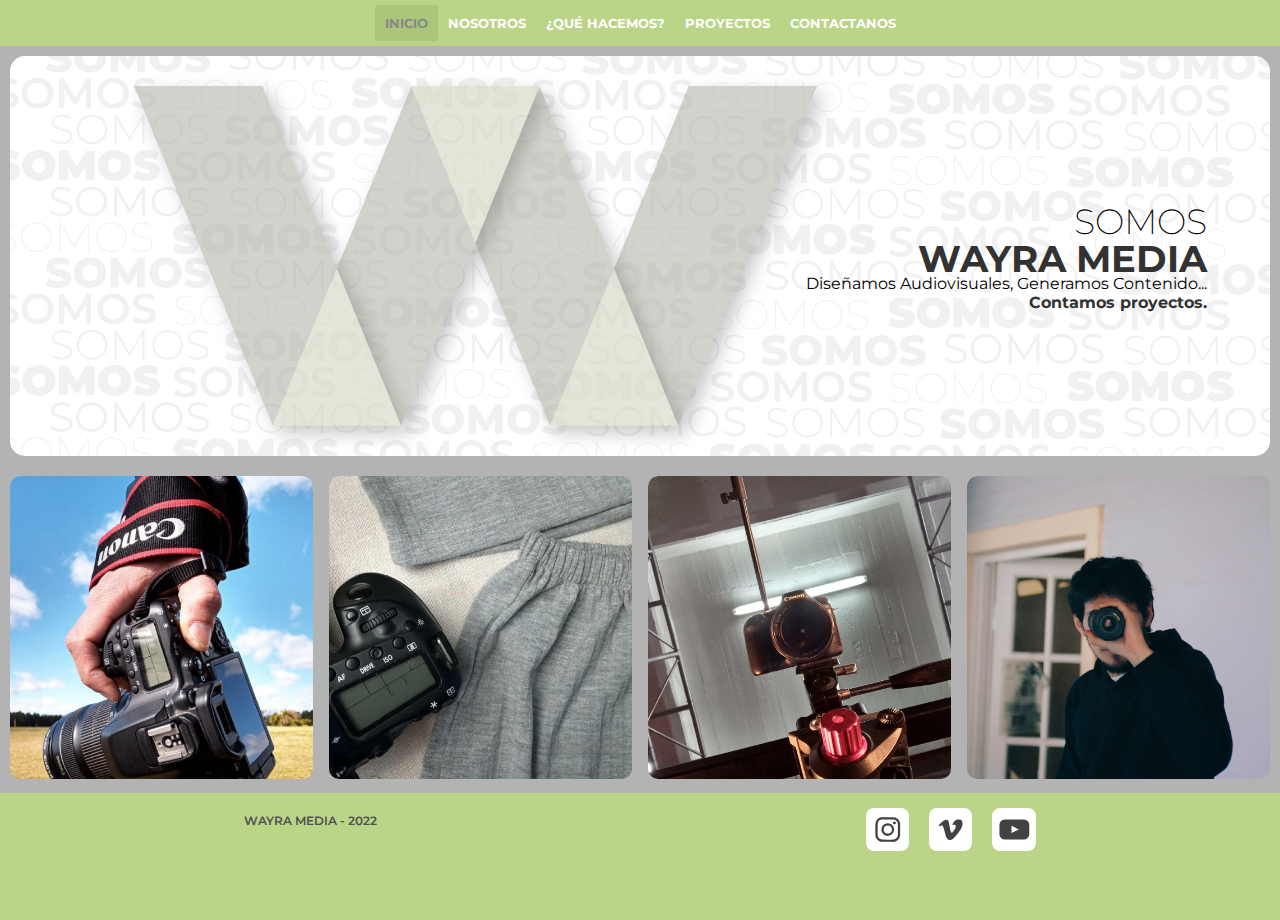
<file: index.html>
<!DOCTYPE html>
<html lang="en">
<head>
    <meta charset="UTF-8">
    <meta http-equiv="X-UA-Compatible" content="IE=edge">
    <meta name="viewport" content="width=device-width, initial-scale=1.0">
    <title> Wayra Media - Inicio</title>
    <meta name="description" content="Somos una productora audiovisual que ofrece soluciones en fotografía y audioviusuales para tu emprendimiento: fotos, diseños, audiovisuales en general, etc.">
    <meta name="author" content="Wayra Media Web Development">
    <meta name="copyright" content="Wayra Media 2022">

    <link href="https://cdn.jsdelivr.net/npm/bootstrap@5.2.0/dist/css/bootstrap.min.css" rel="stylesheet" integrity="sha384-gH2yIJqKdNHPEq0n4Mqa/HGKIhSkIHeL5AyhkYV8i59U5AR6csBvApHHNl/vI1Bx" crossorigin="anonymous">
    <link rel="icon" type="image/x-icon" href="./images/favicon.ico">
    <link rel="stylesheet" href="./style/estilos.css">
</head>
<body>
    <header>
        <nav class="navTexto">
            <ul class="ulnavTexto">
                <li class="linavTexto">
                    <a class="active" href="./index.html">Inicio</a>
                </li>
                <li class="linavTexto">
                    <a href="./sections/nosotros.html">Nosotros</a>
                </li>
                <li class="linavTexto">
                    <a href="./sections/quehacemos.html">¿Qué Hacemos?</a>
                </li>
                <li class="linavTexto">
                    <a href="./sections/proyectos.html">Proyectos</a>
                </li>
                <li class="linavTexto">
                    <a href="./sections/contactanos.html">Contactanos</a>
                </li>
            </ul>
        </nav>
        <nav class="navDesplegable navbar navbar-dark fixed-top">
            <a class="navbar-brand" href="./index.html">Wayra Media</a>
            <button class="navbar-toggler" type="button" data-bs-toggle="offcanvas" data-bs-target="#navbarOffcanvasLg" aria-controls="navbarOffcanvasLg">
              <span class="navbar-toggler-icon"></span>
            </button>
            <div class="offcanvas offcanvas-end" tabindex="-1" id="navbarOffcanvasLg" aria-labelledby="navbarOffcanvasLgLabel">
          <div class="offcanvas-header">
                  <h5 class="offcanvas-title" id="offcanvasNavbarLabel">Wayra Media</h5>
                  <button type="button" class="btn-close btn-close-white" data-bs-dismiss="offcanvas" aria-label="Close"></button>
                </div>
                <div class="offcanvas-body">
                  <ul class="navbar-nav justify-content-end flex-grow-1 pe-3">
                    <li class="nav-item">
                      <a class="nav-link active" aria-current="page" href="./index.html">Inicio</a>
                    </li>
                    <li class="nav-item">
                      <a class="nav-link" href="./sections/nosotros.html">Nosotros</a>
                    </li>
                    <li class="nav-item">
                        <a class="nav-link" href="./sections/quehacemos.html">Qué Hacemos?</a>
                    </li>
                    <li class="nav-item">
                        <a class="nav-link" href="./sections/proyectos.html">Proyectos</a>
                    </li>
                    <li class="nav-item">
                        <a class="nav-link" href="./sections/contactanos.html">Contactanos</a>
                    </li>
                  </ul>
                  <form class="d-flex" role="search">
                    <input class="form-control me-2" type="search" placeholder="Buscar" aria-label="Search">
                    <button class="btn btn-outline-success" type="submit">Buscar</button>
                  </form>
                </div>
              </div>
            </div>
        </nav>
    </header>
    <main class="mainIndex">
        <section class="textoPortada">
          <article class="grillaPortadaIndex">
            <p class="portadaLight">SOMOS</p>
            <h1>WAYRA MEDIA</h1>
            <p class="subtituloH1">Diseñamos Audiovisuales, Generamos Contenido...</p>
            <p class="textoNegrita">Contamos proyectos.</p>
          </article>
        </section>
        <section class="carouselIndex container-fluid">
            <div id="carouselExampleCaptions" class="carousel slide" data-bs-ride="false">
                <div class="carousel-indicators">
                  <button type="button" data-bs-target="#carouselExampleCaptions" data-bs-slide-to="0" class="active" aria-current="true" aria-label="Slide 1"></button>
                  <button type="button" data-bs-target="#carouselExampleCaptions" data-bs-slide-to="1" aria-label="Slide 2"></button>
                  <button type="button" data-bs-target="#carouselExampleCaptions" data-bs-slide-to="2" aria-label="Slide 3"></button>
                  <button type="button" data-bs-target="#carouselExampleCaptions" data-bs-slide-to="3" aria-label="Slide 4"></button>
                </div>
                <div class="carousel-inner">
                  <div class="carousel-item active">
                        <img src="./images/indexNosotros_carousel.jpg" class="imagen1Index d-block w-100" alt="Nosotros">
                        <div class="carousel-caption d-md-block">
                            <a class="text-decoration-none" href="./sections/nosotros.html"><h5 class="textoimgIndex fw-bolder fs-1">NOSOTROS</h5></a>
                        </div>
                  </div>
                  <div class="carousel-item">
                        <img src="./images/indexQuehacemos_carousel.jpg" class="imagen1Index d-block w-100" alt="Que hacemos?">
                        <div class="carousel-caption d-md-block">
                            <a class="text-decoration-none" href="./sections/quehacemos.html"><h5 class="textoimgIndex fw-bolder fs-1">¿QUÉ HACEMOS?</h5></a>
                        </div>
                  </div>
                  <div class="carousel-item">
                        <img src="./images/indexProyectos_carousel.jpg" class="imagen1Index d-block w-100" alt="Nosotros">
                        <div class="carousel-caption d-md-block">
                            <a class="text-decoration-none" href="./sections/proyectos.html"><h5 class="textoimgIndex fw-bolder fs-1">PROYECTOS</h5></a>
                        </div>
                  </div>
                    <div class="carousel-item">
                        <img src="./images/indexContactanos_carousel.jpg" class="imagen1Index d-block w-100" alt="Nosotros">
                        <div class="carousel-caption d-md-block">
                          <a class="text-decoration-none" href="./sections/contactanos.html"><h5 class="textoimgIndex fw-bolder fs-1">CONTACTANOS</h5></a>
                        </div>
                  </div>
                </div>
                <button class="carousel-control-prev" type="button" data-bs-target="#carouselExampleCaptions" data-bs-slide="prev">
                  <span class="carousel-control-prev-icon" aria-hidden="true"></span>
                  <span class="visually-hidden">Previous</span>
                </button>
                <button class="carousel-control-next" type="button" data-bs-target="#carouselExampleCaptions" data-bs-slide="next">
                  <span class="carousel-control-next-icon" aria-hidden="true"></span>
                  <span class="visually-hidden">Next</span>
                </button>
              </div>
        </section>
        <section class="galeriaIndex">
          <div class="contenedorGaleriaIndex">
            <article class="contenedorLink">
              <a class="linkSeccionTexto" href="./sections/nosotros.html">NOSOTROS</a>
                <div class="imagenIndex1 imagenesIndex">
                  <a href="./sections/nosotros.html"><img class="imagenIndex" width="500" src="./images/indexNosotros.png" alt="Ir a sección Nosotros"></a>
                </div>
            </article>
            <article class="contenedorLink">
              <a class="linkSeccionTexto" href="./sections/quehacemos.html">¿QUE HACEMOS?</a>
                <div class="imagenIndex2 imagenesIndex">
                  <a href="./sections/quehacemos.html"><img class="imagenIndex" width="500" src="./images/indexQuehacemos.jpg" alt="Ir a sección ¿Qué Hacemos?"></a>
                </div>
            </article>
            <article class="contenedorLink">
              <a class="linkSeccionTexto" href="./sections/proyectos.html">PROYECTOS</a>
                <div class="imagenIndex3 imagenesIndex">
                  <a href="./sections/proyectos.html"><img class="imagenIndex" width="500" src="./images/indexProyectos.jpg" alt="Ir a sección Proyectos"></a>
                </div>
            </article>
            <article class="contenedorLink">
              <a class="linkSeccionTexto" href="./sections/contactanos.html">CONTACTANOS</a>
                <div class="imagenIndex4 imagenesIndex">
                  <a href="./sections/contactanos.html"><img class="imagenIndex" width="500" src="./images/indexContactanos.JPG" alt="Ir a sección Contactanos"></a>
                </div>
            </article>
          </div>
        </section>

    </main>
    <footer>
        <p class="copyright">Wayra Media - 2022</p>
        <div class="redes">
            <a href="https://www.instagram.com/wayramedia/" target="_blank"><img class="icon" src="./images/icon-instagram.svg" alt="link a instagram"></a>
            <a href="https://vimeo.com/gonzalosoler" target="_blank"><img class="icon" src="./images/icon-vimeo.svg" alt="link a vimeo"></a>
            <a href="https://www.youtube.com/channel/UCyIvWTYmqKFK9TG6uGz7Ldg/featured" target="_blank"><img class="icon" src="./images/icon-youtube.svg" alt="link a youtube"></a>
        </div>
    </footer>
    <script src="https://cdn.jsdelivr.net/npm/bootstrap@5.2.0/dist/js/bootstrap.bundle.min.js" integrity="sha384-A3rJD856KowSb7dwlZdYEkO39Gagi7vIsF0jrRAoQmDKKtQBHUuLZ9AsSv4jD4Xa" crossorigin="anonymous"></script>
</body>
</html>
</file>
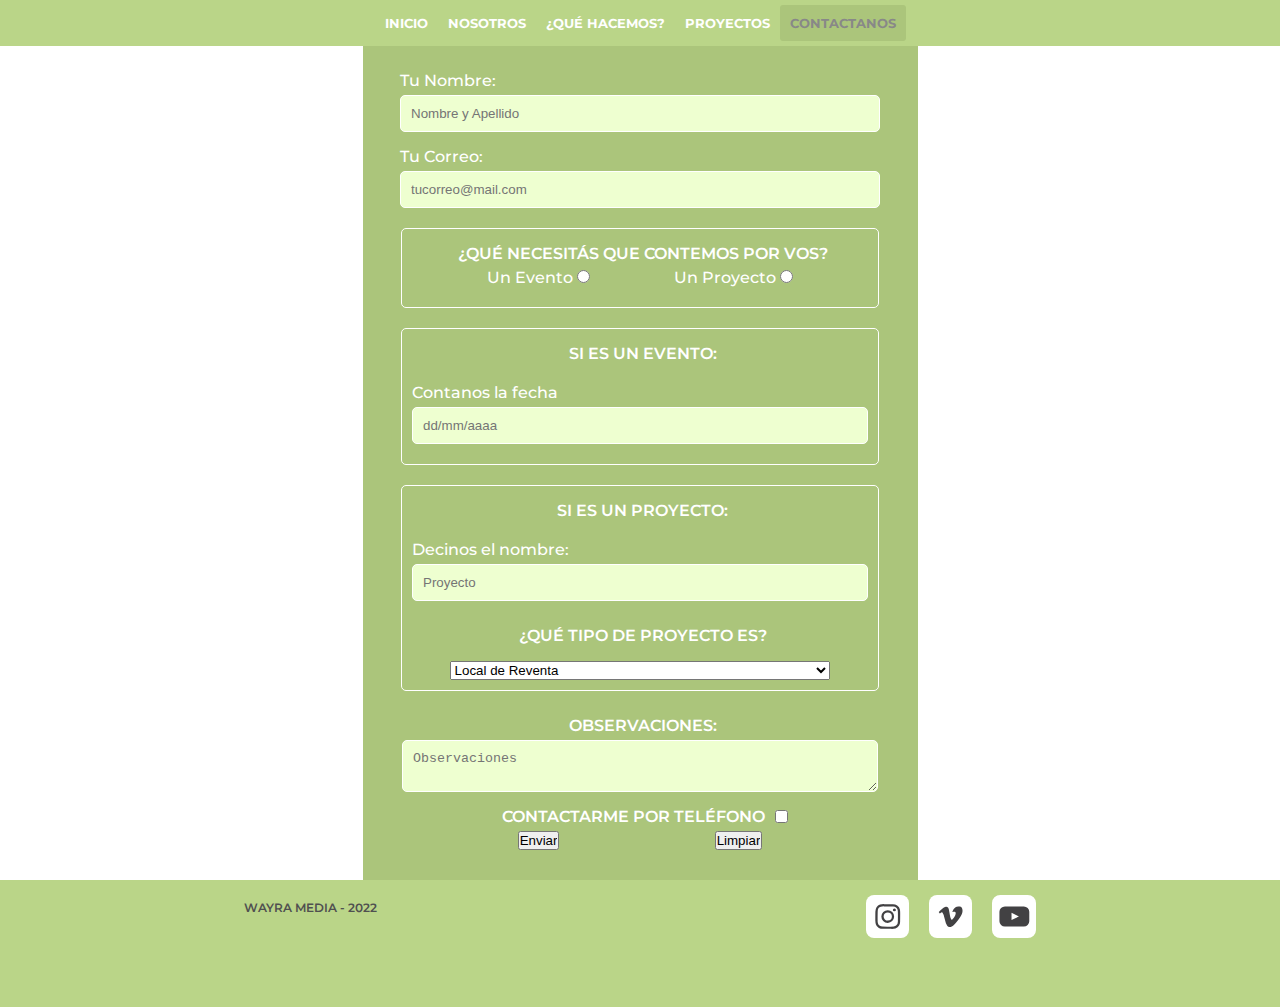
<file: sections/contactanos.html>
<!DOCTYPE html>
<html lang="en">
<head>
    <meta charset="UTF-8">
    <meta http-equiv="X-UA-Compatible" content="IE=edge">
    <meta name="viewport" content="width=device-width, initial-scale=1.0">
    <title>Wayra - Contactanos</title>
    <meta name="description" content="Completá el formulario y nos vamos a poner en contacto para saber más sobre tu proyecto y de qué manera podemos trabajar juntos.">
    <meta name="author" content="Wayra Media Web Development">
    <meta name="copyright" content="Wayra Media 2022">

    <link href="https://cdn.jsdelivr.net/npm/bootstrap@5.2.0/dist/css/bootstrap.min.css" rel="stylesheet" integrity="sha384-gH2yIJqKdNHPEq0n4Mqa/HGKIhSkIHeL5AyhkYV8i59U5AR6csBvApHHNl/vI1Bx" crossorigin="anonymous">
    <link rel="icon" type="image/x-icon" href="../images/favicon.ico">
    <link rel="stylesheet" href="../style/estilos.css">
</head>
<body>
    <header>
        <nav class="navTexto">
            <ul class="ulnavTexto">
                <li class="linavTexto">
                    <a href="../index.html">Inicio</a>
                </li>
                <li class="linavTexto">
                    <a href="./nosotros.html">Nosotros</a>
                </li>
                <li class="linavTexto">
                    <a href="./quehacemos.html">¿Qué Hacemos?</a>
                </li>
                <li class="linavTexto">
                    <a href="./proyectos.html">Proyectos</a>
                </li>
                <li class="linavTexto">
                    <a class="active" href="./contactanos.html">Contactanos</a>
                </li>
            </ul>
        </nav>
        <nav class="navDesplegable navbar navbar-dark fixed-top">
            <a class="navbar-brand" href="../index.html">Wayra Media</a>
            <button class="navbar-toggler" type="button" data-bs-toggle="offcanvas" data-bs-target="#navbarOffcanvasLg" aria-controls="navbarOffcanvasLg">
              <span class="navbar-toggler-icon"></span>
            </button>
            <div class="offcanvas offcanvas-end" tabindex="-1" id="navbarOffcanvasLg" aria-labelledby="navbarOffcanvasLgLabel">
          <div class="offcanvas-header">
                  <h5 class="offcanvas-title" id="offcanvasNavbarLabel">Wayra Media</h5>
                  <button type="button" class="btn-close btn-close-white" data-bs-dismiss="offcanvas" aria-label="Close"></button>
                </div>
                <div class="offcanvas-body">
                  <ul class="navbar-nav justify-content-end flex-grow-1 pe-3">
                    <li class="nav-item">
                      <a class="nav-link" href="../index.html">Inicio</a>
                    </li>
                    <li class="nav-item">
                      <a class="nav-link" aria-current="page" href="./nosotros.html">Nosotros</a>
                    </li>
                    <li class="nav-item">
                        <a class="nav-link" href="./quehacemos.html">Qué Hacemos?</a>
                    </li>
                    <li class="nav-item">
                        <a class="nav-link" href="./proyectos.html">Proyectos</a>
                    </li>
                    <li class="nav-item">
                        <a class="nav-link active" href="./contactanos.html">Contactanos</a>
                    </li>
                  </ul>
                  <form class="d-flex" role="search">
                    <input class="form-control me-2" type="search" placeholder="Buscar" aria-label="Search">
                    <button class="btn btn-outline-success" type="submit">Buscar</button>
                  </form>
                </div>
              </div>
            </div>
        </nav>
    </header>
    <main>
        <section>
            <article>
                <form class="formContacto">
                    <div class="cajaFormulario">
                        <article class="formularioCampo">
                            <label class="itemLabel" for="Nombre">Tu Nombre:</label>
                            <input class="itemLabelCampo" type="text" placeholder="Nombre y Apellido" name="Nombre">
                            <label class="itemLabel" for="email">Tu Correo:</label>
                                <input class="itemLabelCampo" type="text" placeholder="tucorreo@mail.com" name="email">
                        </article>
                    </div>
                    <div class="bordeseccionesformulario">
                        <p class="formSoloTexto">¿Qué necesitás que contemos por vos?</p>
                        <div class="cajaBotonRedondo">
                                <div class="botonredondo">Un Evento
                                    <input type="radio" name="quecontar" value="evento">
                                </div>
                                <div class="botonredondo">Un Proyecto
                                    <input type="radio" name="quecontar" value="proyecto">
                                </div>
                        </div>
                    </div>
                    <div class="bordeseccionesformulario">
                        <p class="formSoloTexto">Si es un Evento:</p>
                        <div class="labelunalinea">
                            <label class="itemLabel" for="Fecha">Contanos la fecha</label>
                            <input class="itemLabelCampo" type="text" placeholder="dd/mm/aaaa" name="Fecha">
                        </div>
                    </div>
                    <div class="bordeseccionesformulario">
                        <p class="formSoloTexto">Si es un proyecto:</p>
                        <div class="labelunalinea">
                            <label class="itemLabel" for="Nombre_Proyecto">Decinos el nombre:</label>
                            <input class="itemLabelCampo" type="text" name="Nombre_Proyecto" placeholder="Proyecto">
                        </div>
                        <p class="formSoloTexto">¿Qué tipo de proyecto es?</p>
                        <div class="desplegableproyecto">
                            <select name="Tipo_Proyecto" class="tipoProyecto">
                                <option value="Retail">Local de Reventa</option>
                                <option value="E-Commerce">E-Commerce</option>
                                <option value="Fabrica">Fabricación de Productos</option>
                                <option value="Fab-Retail">Local de Venta de Productos Propios</option>
                                <option value="Fab-Ecommerce">E-Commerce Productos Propios</option>
                                <option value="Otro">Otro</option>
                            </select>
                        </div>
                    </div>
                    <label class="formSoloTexto" for="Observaciones">Observaciones:</label> 
                            <textarea class="observaciones" type="Text" placeholder="Observaciones" name="Observaciones"></textarea>
                    <div class="checkbox">
                        <p class="formSoloTexto">Contactarme por teléfono</p>
                        <input class="checkboxCSS" type="checkbox" name="acepta" value="1">
                    </div>
                    <div class="botonesenviar">
                        <input type="submit" value="Enviar">
                        <input type="reset" value="Limpiar">
                    </div>
                    
                </form>
            </article>
        </section>
    </main>

    <footer>
        <p class="copyright">Wayra Media - 2022</p>
        <div class="redes">
            <a href="https://www.instagram.com/wayramedia/" target="_blank"><img class="icon" src="../images/icon-instagram.svg" alt="link a instagram"></a>
            <a href="https://vimeo.com/gonzalosoler" target="_blank"><img class="icon" src="../images/icon-vimeo.svg" alt="link a vimeo"></a>
            <a href="https://www.youtube.com/channel/UCyIvWTYmqKFK9TG6uGz7Ldg/featured" target="_blank"><img class="icon" src="../images/icon-youtube.svg" alt="link a youtube"></a>
        </div>
    </footer>
    <script src="https://cdn.jsdelivr.net/npm/bootstrap@5.2.0/dist/js/bootstrap.bundle.min.js" integrity="sha384-A3rJD856KowSb7dwlZdYEkO39Gagi7vIsF0jrRAoQmDKKtQBHUuLZ9AsSv4jD4Xa" crossorigin="anonymous"></script>
</body>

</html>
</file>
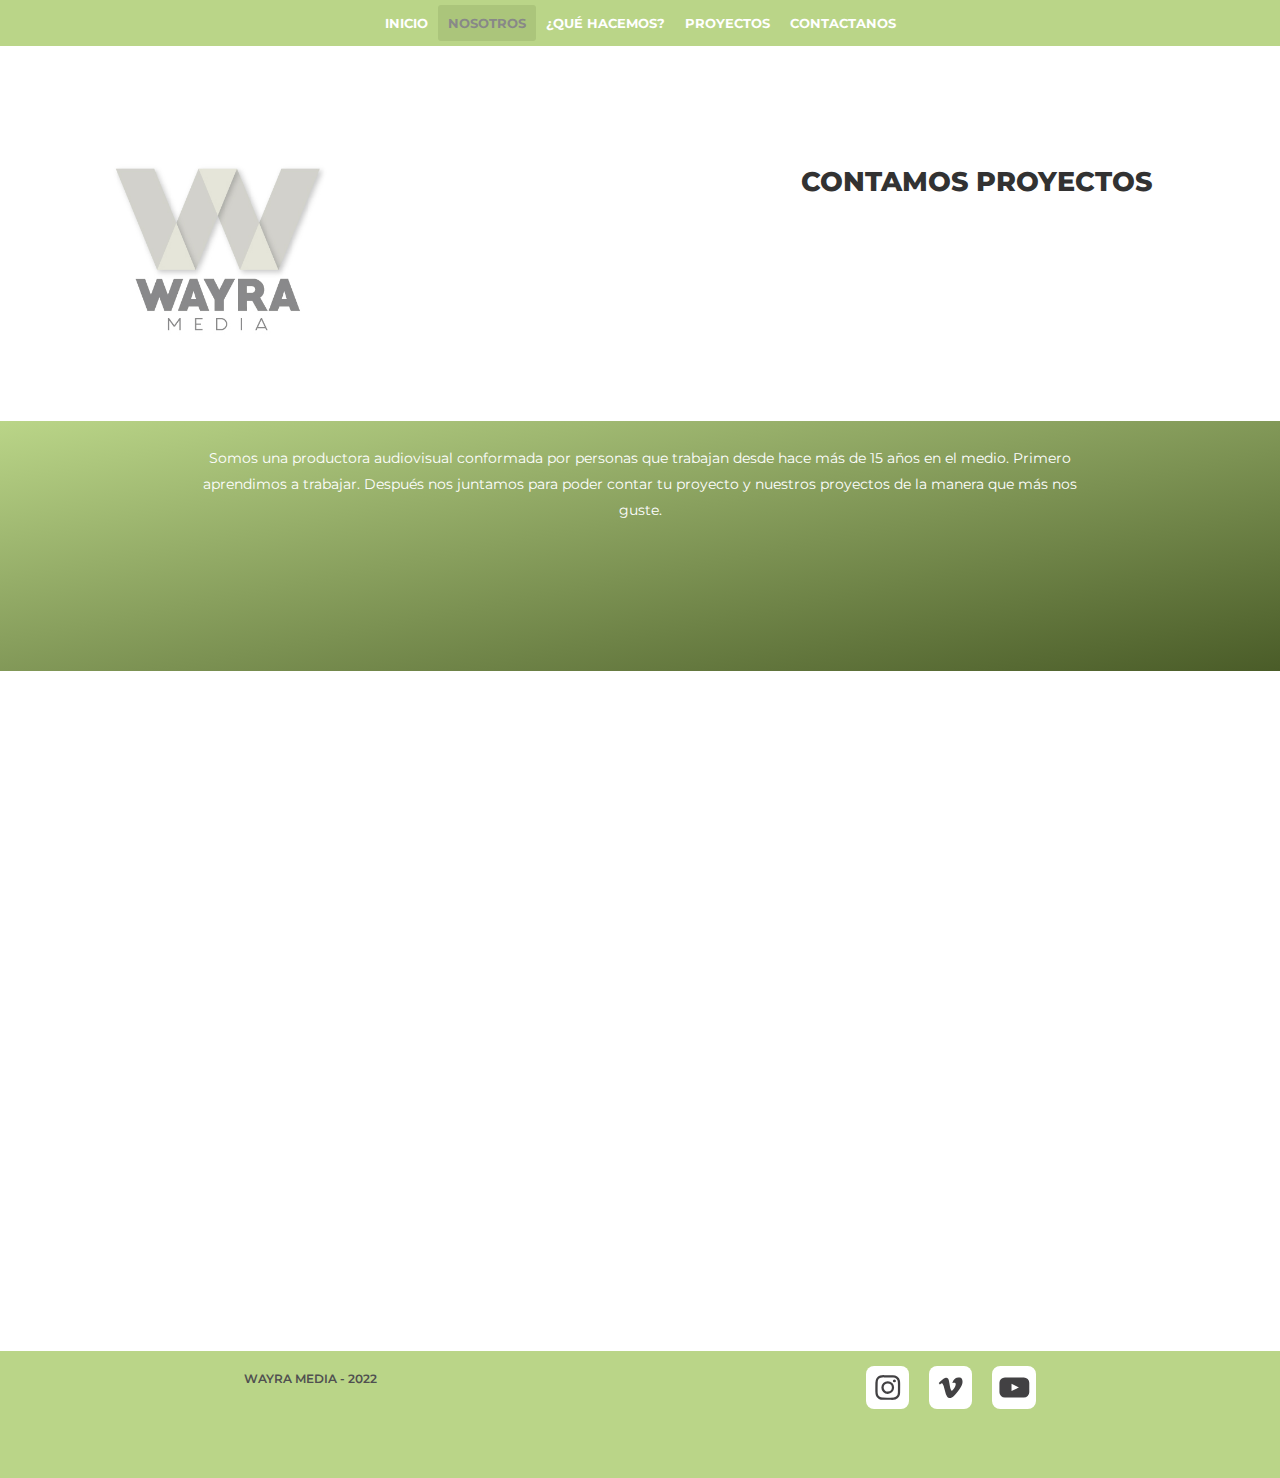
<file: sections/nosotros.html>
<!DOCTYPE html>
<html lang="en">
<head>
    <meta charset="UTF-8">
    <meta http-equiv="X-UA-Compatible" content="IE=edge">
    <meta name="viewport" content="width=device-width, initial-scale=1.0">
    <title>Wayra - Nosotros</title>
    <meta name="description" content="Somos un grupo de profesionales con más de 15 años de experiencia en el medio.">
    <meta name="author" content="Wayra Media Web Development">
    <meta name="copyright" content="Wayra Media 2022">

    <link href="https://cdn.jsdelivr.net/npm/bootstrap@5.2.0/dist/css/bootstrap.min.css" rel="stylesheet" integrity="sha384-gH2yIJqKdNHPEq0n4Mqa/HGKIhSkIHeL5AyhkYV8i59U5AR6csBvApHHNl/vI1Bx" crossorigin="anonymous">
    <link rel="icon" type="image/x-icon" href="../images/favicon.ico">
    <link rel="stylesheet" href="../style/estilos.css">
</head>
<body>
    <header>
        <nav class="navTexto">
            <ul class="ulnavTexto">
                <li class="linavTexto">
                    <a href="../index.html">Inicio</a>
                </li>
                <li class="linavTexto">
                    <a class="active" href="./nosotros.html">Nosotros</a>
                </li>
                <li class="linavTexto">
                    <a href="./quehacemos.html">¿Qué Hacemos?</a>
                </li>
                <li class="linavTexto">
                    <a href="./proyectos.html">Proyectos</a>
                </li>
                <li class="linavTexto">
                    <a href="./contactanos.html">Contactanos</a>
                </li>
            </ul>
        </nav>
        <nav class="navDesplegable navbar navbar-dark fixed-top">
            <a class="navbar-brand" href="../index.html">Wayra Media</a>
            <button class="navbar-toggler" type="button" data-bs-toggle="offcanvas" data-bs-target="#navbarOffcanvasLg" aria-controls="navbarOffcanvasLg">
              <span class="navbar-toggler-icon"></span>
            </button>
            <div class="offcanvas offcanvas-end" tabindex="-1" id="navbarOffcanvasLg" aria-labelledby="navbarOffcanvasLgLabel">
          <div class="offcanvas-header">
                  <h5 class="offcanvas-title" id="offcanvasNavbarLabel">Wayra Media</h5>
                  <button type="button" class="btn-close btn-close-white" data-bs-dismiss="offcanvas" aria-label="Close"></button>
                </div>
                <div class="offcanvas-body">
                  <ul class="navbar-nav justify-content-end flex-grow-1 pe-3">
                    <li class="nav-item">
                      <a class="nav-link" href="../index.html">Inicio</a>
                    </li>
                    <li class="nav-item">
                      <a class="nav-link active" aria-current="page" href="./nosotros.html">Nosotros</a>
                    </li>
                    <li class="nav-item">
                        <a class="nav-link" href="./quehacemos.html">Qué Hacemos?</a>
                    </li>
                    <li class="nav-item">
                        <a class="nav-link" href="./proyectos.html">Proyectos</a>
                    </li>
                    <li class="nav-item">
                        <a class="nav-link" href="./contactanos.html">Contactanos</a>
                    </li>
                  </ul>
                  <form class="d-flex" role="search">
                    <input class="form-control me-2" type="search" placeholder="Buscar" aria-label="Search">
                    <button class="btn btn-outline-success" type="submit">Buscar</button>
                  </form>
                </div>
              </div>
            </div>
        </nav>
    </header>
    <main class="mainNosotros">
        <h1 class="portadaNosotros">Contamos Proyectos</h1>
        <div class="grillaNosotros">
            <section>
                <article class="parrafoSobreFondo2">
                    <p class="parrafoNosotros">Somos una productora audiovisual conformada por personas que trabajan desde hace más de 15 años en el medio. Primero aprendimos a trabajar. Después nos juntamos para poder contar tu proyecto y nuestros proyectos de la manera que más nos guste.</p>
                </article>
            </section>
            <div class="videoSomos">
                <iframe class="insertvideosomos" title="vimeo-player" src="https://player.vimeo.com/video/653947253?h=e14fbec3f0" width="640" height="640" frameborder="0" allowfullscreen></iframe>
            </div>
            <a class="cajaportadavideosomos" href="https://player.vimeo.com/video/653947253?h=e14fbec3f0" target="_blank"><img class="portadavideosomos" src="../images/portadaSomos.jpg" alt="Video Somos WAYRA MEDIA"></a>
        </div>
    </main>

    <footer>
        <p class="copyright">Wayra Media - 2022</p>
        <div class="redes">
            <a href="https://www.instagram.com/wayramedia/" target="_blank"><img class="icon" src="../images/icon-instagram.svg" alt="link a instagram"></a>
            <a href="https://vimeo.com/gonzalosoler" target="_blank"><img class="icon" src="../images/icon-vimeo.svg" alt="link a vimeo"></a>
            <a href="https://www.youtube.com/channel/UCyIvWTYmqKFK9TG6uGz7Ldg/featured" target="_blank"><img class="icon" src="../images/icon-youtube.svg" alt="link a youtube"></a>
        </div>
    </footer>
    <script src="https://cdn.jsdelivr.net/npm/bootstrap@5.2.0/dist/js/bootstrap.bundle.min.js" integrity="sha384-A3rJD856KowSb7dwlZdYEkO39Gagi7vIsF0jrRAoQmDKKtQBHUuLZ9AsSv4jD4Xa" crossorigin="anonymous"></script>
</body>

</html>
</file>
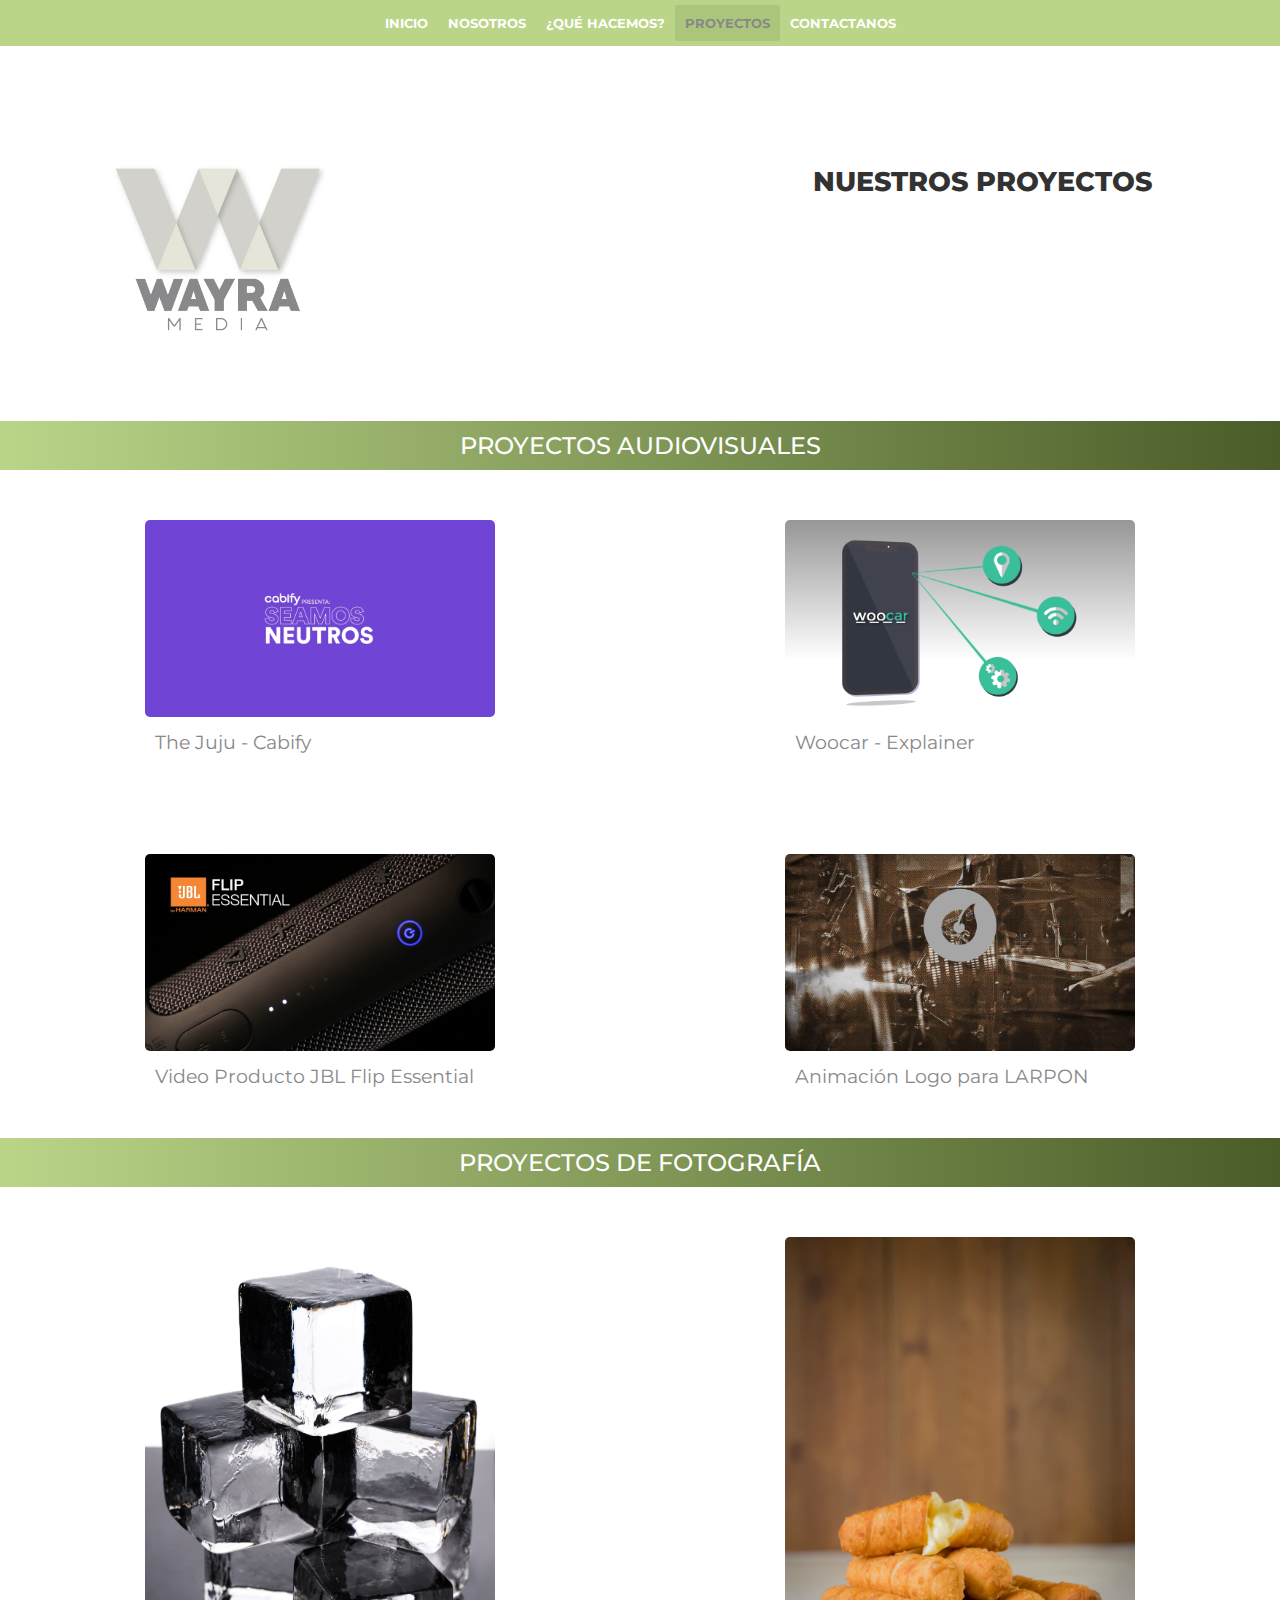
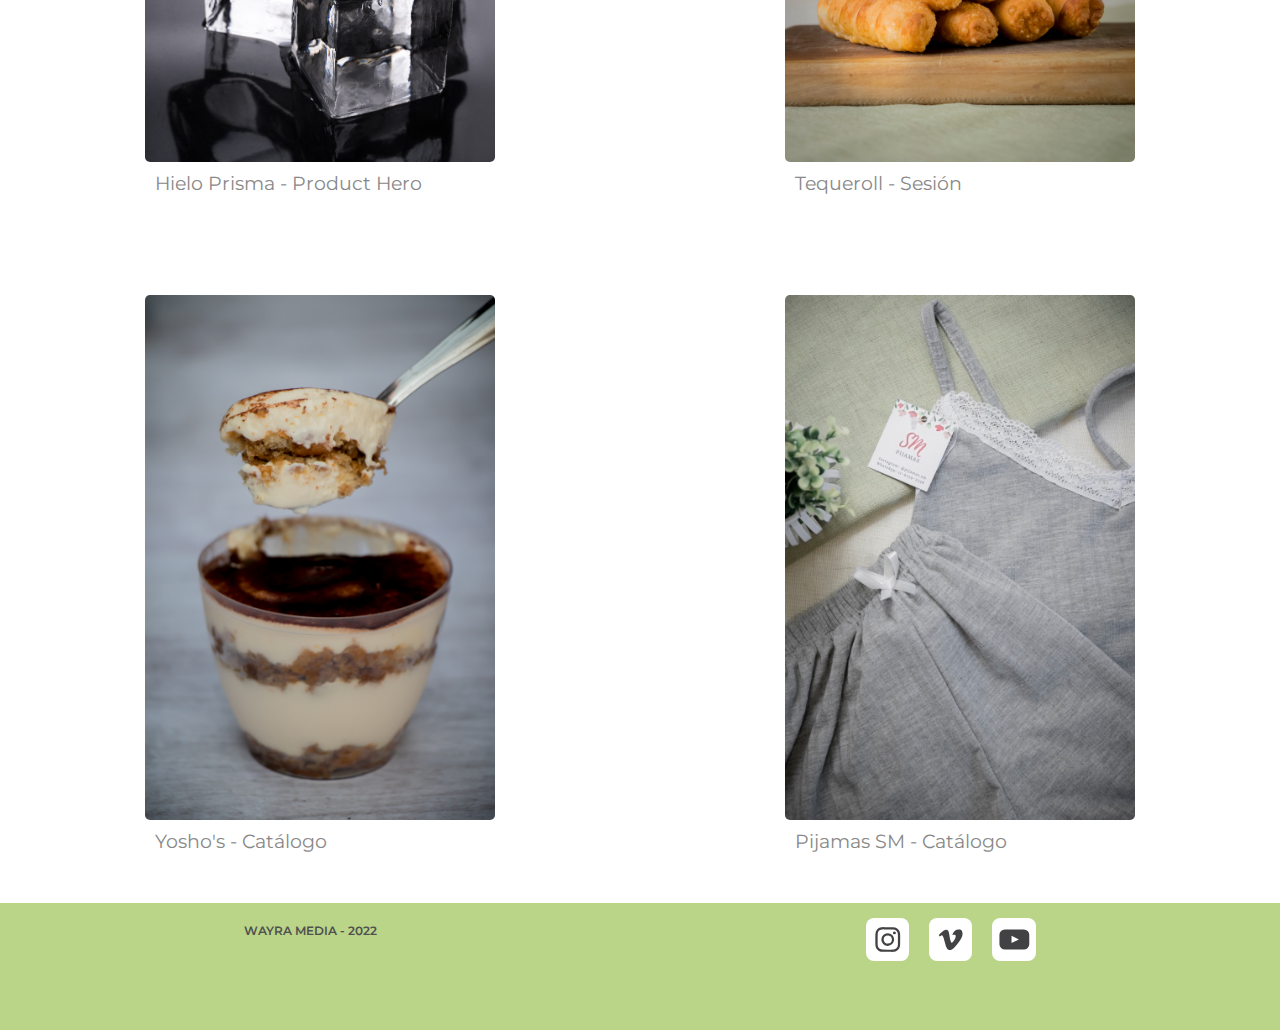
<file: sections/proyectos.html>
<!DOCTYPE html>
<html lang="en">
<head>
    <meta charset="UTF-8">
    <meta http-equiv="X-UA-Compatible" content="IE=edge">
    <meta name="viewport" content="width=device-width, initial-scale=1.0">
    <title>Wayra - Proyectos</title>
    <meta name="description" content="Conocé algunos de los proyectos en los cuales trabajamos.">
    <meta name="author" content="Wayra Media Web Development">
    <meta name="copyright" content="Wayra Media 2022">

    <link href="https://cdn.jsdelivr.net/npm/bootstrap@5.2.0/dist/css/bootstrap.min.css" rel="stylesheet" integrity="sha384-gH2yIJqKdNHPEq0n4Mqa/HGKIhSkIHeL5AyhkYV8i59U5AR6csBvApHHNl/vI1Bx" crossorigin="anonymous">
    <link rel="icon" type="image/x-icon" href="../images/favicon.ico">
    <link rel="stylesheet" href="../style/estilos.css">
</head>
<body>
    <header>
        <nav class="navTexto">
            <ul class="ulnavTexto">
                <li class="linavTexto">
                    <a href="../index.html">Inicio</a>
                </li>
                <li class="linavTexto">
                    <a href="./nosotros.html">Nosotros</a>
                </li>
                <li class="linavTexto">
                    <a href="./quehacemos.html">¿Qué Hacemos?</a>
                </li>
                <li class="linavTexto">
                    <a class="active" href="./proyectos.html">Proyectos</a>
                </li>
                <li class="linavTexto">
                    <a href="./contactanos.html">Contactanos</a>
                </li>
            </ul>
        </nav>
        <nav class="navDesplegable navbar navbar-dark fixed-top">
            <a class="navbar-brand" href="../index.html">Wayra Media</a>
            <button class="navbar-toggler" type="button" data-bs-toggle="offcanvas" data-bs-target="#navbarOffcanvasLg" aria-controls="navbarOffcanvasLg">
              <span class="navbar-toggler-icon"></span>
            </button>
            <div class="offcanvas offcanvas-end" tabindex="-1" id="navbarOffcanvasLg" aria-labelledby="navbarOffcanvasLgLabel">
          <div class="offcanvas-header">
                  <h5 class="offcanvas-title" id="offcanvasNavbarLabel">Wayra Media</h5>
                  <button type="button" class="btn-close btn-close-white" data-bs-dismiss="offcanvas" aria-label="Close"></button>
                </div>
                <div class="offcanvas-body">
                  <ul class="navbar-nav justify-content-end flex-grow-1 pe-3">
                    <li class="nav-item">
                      <a class="nav-link" href="../index.html">Inicio</a>
                    </li>
                    <li class="nav-item">
                      <a class="nav-link" aria-current="page" href="./nosotros.html">Nosotros</a>
                    </li>
                    <li class="nav-item">
                        <a class="nav-link" href="./quehacemos.html">Qué Hacemos?</a>
                    </li>
                    <li class="nav-item">
                        <a class="nav-link active" href="./proyectos.html">Proyectos</a>
                    </li>
                    <li class="nav-item">
                        <a class="nav-link" href="./contactanos.html">Contactanos</a>
                    </li>
                  </ul>
                  <form class="d-flex" role="search">
                    <input class="form-control me-2" type="search" placeholder="Buscar" aria-label="Search">
                    <button class="btn btn-outline-success" type="submit">Buscar</button>
                  </form>
                </div>
              </div>
            </div>
        </nav>
    </header>
    <main class="mainProyectos">
        <h1 class="portadaProyectos">Nuestros Proyectos</h1>
        <div class="grilla">
            <h2 class="titulogaleria titulovideo">Proyectos Audiovisuales</h2>
            <article class="galeriaproyectos galeriavideos">
                <div class="galeriaitem galevideo">
                   <h3 class="textoitemgaleria">The Juju - Cabify</h3>
                    <a href="https://www.youtube.com/watch?v=5rlpgAA-Q94" target="_blank"><img class= "video" src="../images/portadaCabify.jpg" alt="Cabify Caso Let's Be Neutral"></a>
                </div>
                <div class="galeriaitem galevideo">
                    <h3 class="textoitemgaleria">Woocar - Explainer</h3>
                    <a href="https://www.youtube.com/watch?v=aH9wWP6GF-o&ab_channel=GonzaloSoler" target="_blank"><img class="video" src="../images/portadaWoocar.jpg" alt="Woocar video explainer"></a>
                </div>
                <div class="galeriaitem galevideo">
                    <h3 class="textoitemgaleria">Video Producto JBL Flip Essential</h3>
                    <a href="https://www.youtube.com/watch?v=ncHw2nav9II&ab_channel=GonzaloSoler" target="_blank"><img class="video" src="../images/portadaJBL.jpg" alt="Video promocional JBL Flip Essentials"></a>
                </div>
                <div class="galeriaitem galevideo">
                    <h3 class="textoitemgaleria">Animación Logo para LARPON</h3>
                    <a href="https://www.youtube.com/watch?v=DBo_ASNFnAM&ab_channel=GonzaloSoler" target="_blank"><img class="video" src="../images/portadaLarpon.jpg" alt="Animación Logo de Larpon e-commerce"></a>
                </div>
            </article>
            <h2 class="titulogaleria titulofoto">Proyectos de Fotografía</h2>
            <article class="galeriaproyectos galeriafotos">
                <div class="galeriaitem galefoto">
                    <h3 class="textoitemgaleria">Hielo Prisma - Product Hero</h3>
                    <img class="foto" src="../images/Prisma -16.jpg" alt="Foto producto para Hielo Prisma Clear Ice">
                </div>
                <div class="galeriaitem galefoto">
                    <h3 class="textoitemgaleria">Tequeroll - Sesión</h3>
                    <img class="foto" src="../images/Tequeños_003.JPG" alt="Foto Producto para Tequeroll, tequeños">
                </div>
                <div class="galeriaitem galefoto">
                    <h3 class="textoitemgaleria">Yosho's - Catálogo</h3>
                    <img class="foto" src="../images/Tiramisú - Cuchara.jpg" alt="Foto producto para Yosho's Frozen Desserts">
                </div>
                <div class="galeriaitem galefoto">
                    <h3 class="textoitemgaleria">Pijamas SM - Catálogo</h3>
                    <img class="foto" src="../images/Primer Revelado_IMG_8582_008.jpg" alt="Foto para catálogo Pijamas SM">
                </div>
            </article>
        </div>
    </main>

    <footer>
        <p class="copyright">Wayra Media - 2022</p>
        <div class="redes">
            <a href="https://www.instagram.com/wayramedia/" target="_blank"><img class="icon" src="../images/icon-instagram.svg" alt="link a instagram"></a>
            <a href="https://vimeo.com/gonzalosoler" target="_blank"><img class="icon" src="../images/icon-vimeo.svg" alt="link a vimeo"></a>
            <a href="https://www.youtube.com/channel/UCyIvWTYmqKFK9TG6uGz7Ldg/featured" target="_blank"><img class="icon" src="../images/icon-youtube.svg" alt="link a youtube"></a>
        </div>
    </footer>
    <script src="https://cdn.jsdelivr.net/npm/bootstrap@5.2.0/dist/js/bootstrap.bundle.min.js" integrity="sha384-A3rJD856KowSb7dwlZdYEkO39Gagi7vIsF0jrRAoQmDKKtQBHUuLZ9AsSv4jD4Xa" crossorigin="anonymous"></script>
</body>

</html>
</file>
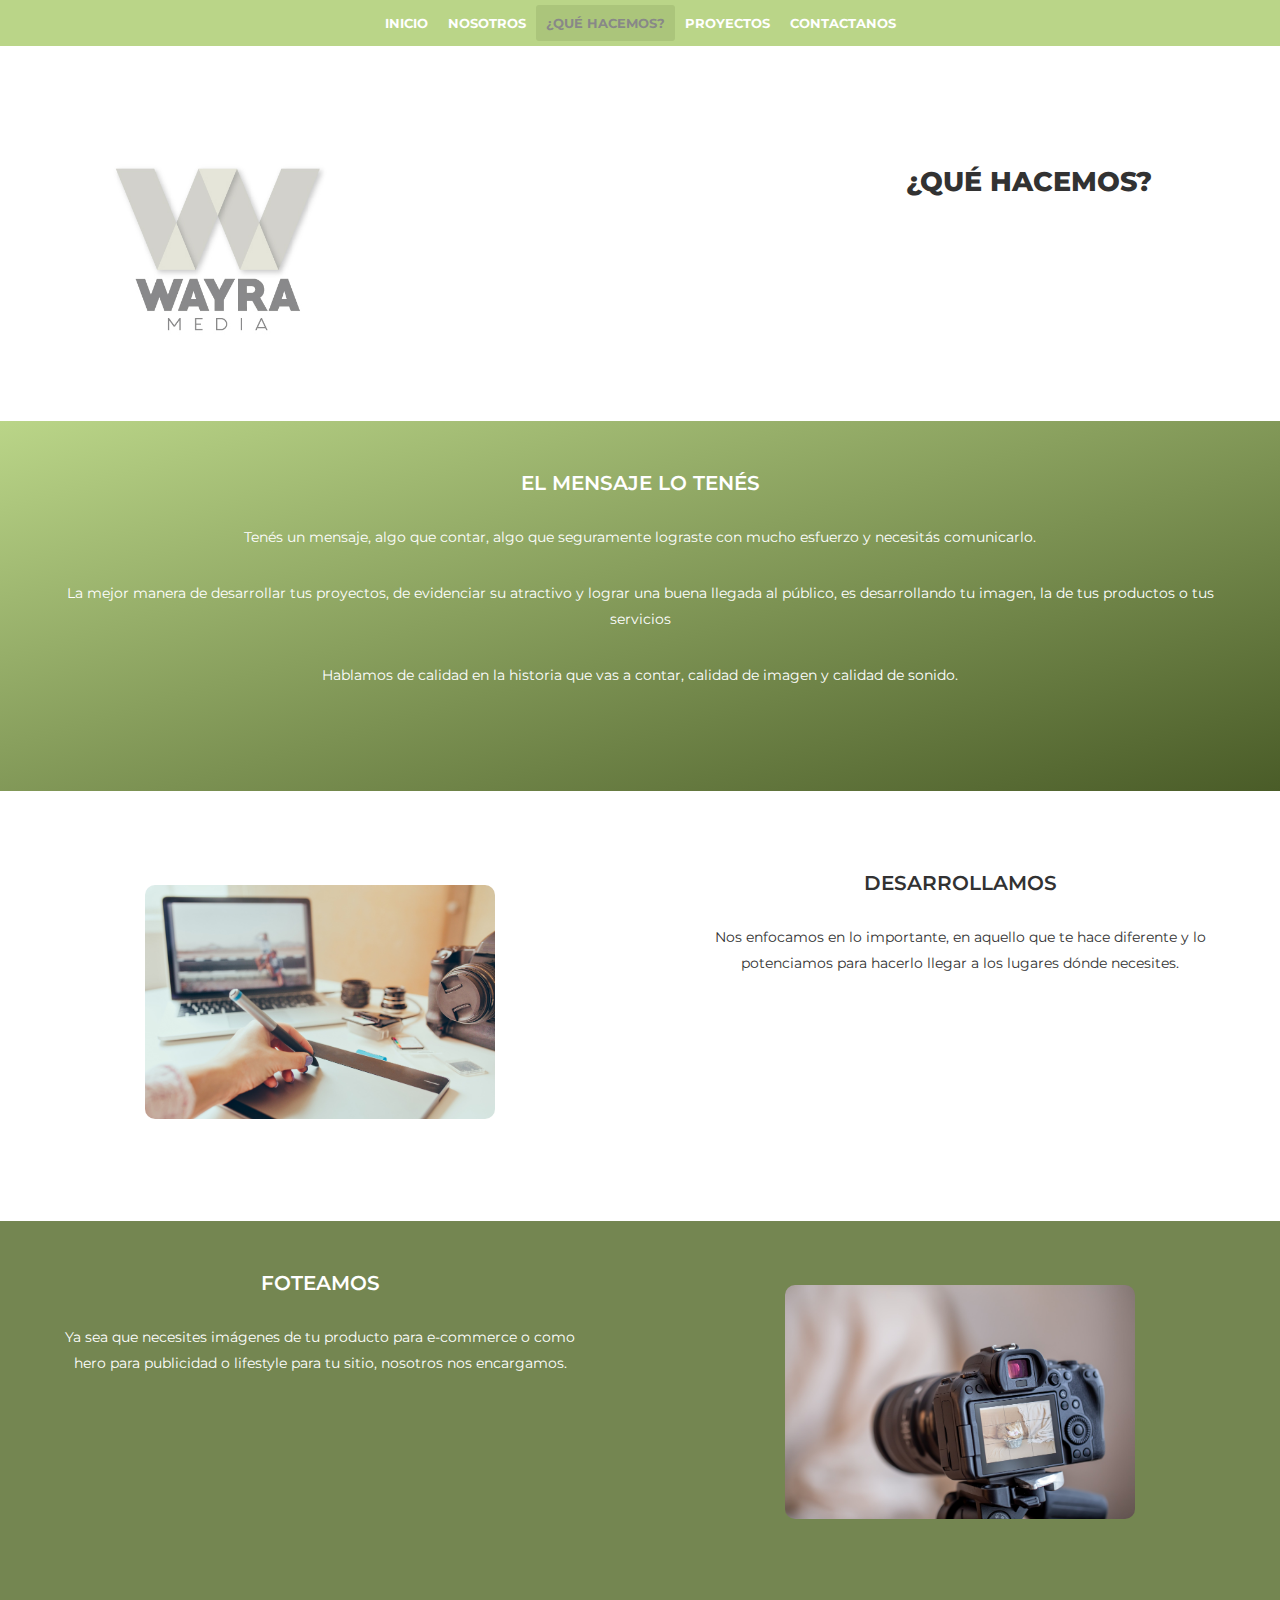
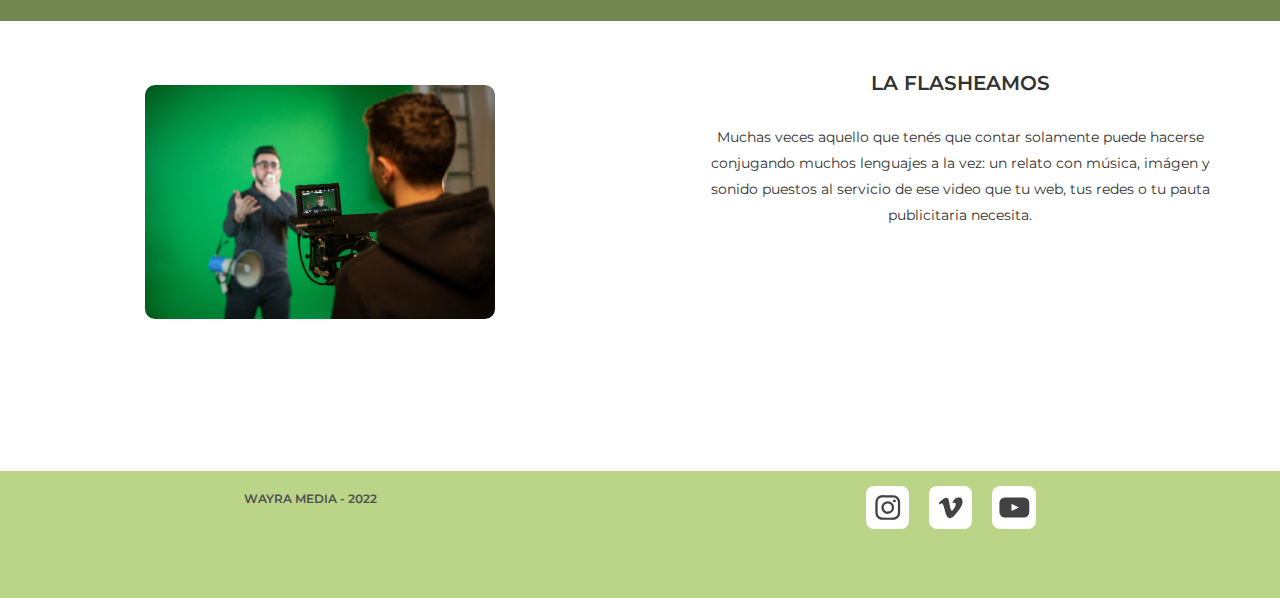
<file: sections/quehacemos.html>
<!DOCTYPE html>
<html lang="en">
<head>
    <meta charset="UTF-8">
    <meta http-equiv="X-UA-Compatible" content="IE=edge">
    <meta name="viewport" content="width=device-width, initial-scale=1.0">
    <title>Wayra - Que Hacemos</title>
    <meta name="description" content="Realizamos Fotografías: Foto producto, Lifestyle, fotografía de catálogo. Videos: Publicidades para redes sociales, institucionales, highlights de eventos.">
    <meta name="author" content="Wayra Media Web Development">
    <meta name="copyright" content="Wayra Media 2022">

    <link href="https://cdn.jsdelivr.net/npm/bootstrap@5.2.0/dist/css/bootstrap.min.css" rel="stylesheet" integrity="sha384-gH2yIJqKdNHPEq0n4Mqa/HGKIhSkIHeL5AyhkYV8i59U5AR6csBvApHHNl/vI1Bx" crossorigin="anonymous">
    <link rel="icon" type="image/x-icon" href="../images/favicon.ico">
    <link rel="stylesheet" href="../style/estilos.css">
</head>
<body>
    <header>
        <nav class="navTexto">
            <ul class="ulnavTexto">
                <li class="linavTexto">
                    <a href="../index.html">Inicio</a>
                </li>
                <li class="linavTexto">
                    <a href="./nosotros.html">Nosotros</a>
                </li>
                <li class="linavTexto">
                    <a class="active" href="./quehacemos.html">¿Qué Hacemos?</a>
                </li>
                <li class="linavTexto">
                    <a href="./proyectos.html">Proyectos</a>
                </li>
                <li class="linavTexto">
                    <a href="./contactanos.html">Contactanos</a>
                </li>
            </ul>
        </nav>
        <nav class="navDesplegable navbar navbar-dark fixed-top">
            <a class="navbar-brand" href="../index.html">Wayra Media</a>
            <button class="navbar-toggler" type="button" data-bs-toggle="offcanvas" data-bs-target="#navbarOffcanvasLg" aria-controls="navbarOffcanvasLg">
              <span class="navbar-toggler-icon"></span>
            </button>
            <div class="offcanvas offcanvas-end" tabindex="-1" id="navbarOffcanvasLg" aria-labelledby="navbarOffcanvasLgLabel">
          <div class="offcanvas-header">
                  <h5 class="offcanvas-title" id="offcanvasNavbarLabel">Wayra Media</h5>
                  <button type="button" class="btn-close btn-close-white" data-bs-dismiss="offcanvas" aria-label="Close"></button>
                </div>
                <div class="offcanvas-body">
                  <ul class="navbar-nav justify-content-end flex-grow-1 pe-3">
                    <li class="nav-item">
                      <a class="nav-link" href="../index.html">Inicio</a>
                    </li>
                    <li class="nav-item">
                      <a class="nav-link" aria-current="page" href="./nosotros.html">Nosotros</a>
                    </li>
                    <li class="nav-item">
                        <a class="nav-link active" href="./quehacemos.html">Qué Hacemos?</a>
                    </li>
                    <li class="nav-item">
                        <a class="nav-link" href="./proyectos.html">Proyectos</a>
                    </li>
                    <li class="nav-item">
                        <a class="nav-link" href="./contactanos.html">Contactanos</a>
                    </li>
                  </ul>
                  <form class="d-flex" role="search">
                    <input class="form-control me-2" type="search" placeholder="Buscar" aria-label="Search">
                    <button class="btn btn-outline-success" type="submit">Buscar</button>
                  </form>
                </div>
              </div>
            </div>
        </nav>
    </header>
    <main class="mainquehacemos">
        <h1 class="portadaQueHacemos">¿Qué Hacemos?</h1>
        <div class="grillaquehacemos">
            <article class="textoQH1">
                <div class="parrafoSobreFondo">
                    <h2 class="h2textoBlanco">El mensaje lo tenés</h2>
                        <p class="parrafoMensaje">Tenés un mensaje, algo que contar, algo que seguramente lograste con mucho esfuerzo y necesitás comunicarlo.</p>
                        <p class="parrafoMensaje">La mejor manera de desarrollar tus proyectos, de evidenciar su atractivo y lograr una buena llegada al público, es desarrollando tu imagen, la de tus productos o tus servicios</p>
                        <p class="parrafoMensaje">Hablamos de calidad en la historia que vas a contar, calidad de imagen y calidad de sonido.</p>
                </div>
            </article>
            <article class="textoQH2">
                <div class="cajatexto1">
                    <h2 class="h2queHacemos">Desarrollamos</h2>
                        <p class="textoSegundoParrafo">Nos enfocamos en lo importante, en aquello que te hace diferente y lo potenciamos para hacerlo llegar a los lugares dónde necesites.</p>
                </div>
            </article>
            <article class="textoQH3">
                <div class="cajatexto1">
                    <h2 class="h2textoBlanco">Foteamos</h2>
                    <p class="textoSegundoParrafo parrafoFoteamos">Ya sea que necesites imágenes de tu producto para e-commerce o como hero para publicidad o lifestyle para tu sitio, nosotros nos encargamos.</p>
                </div>
            </article>
            <article class="textoQH4">
                <div class="cajatexto1">
                    <h2 class="h2queHacemos">La flasheamos</h2>
                    <p class="textoSegundoParrafo">Muchas veces aquello que tenés que contar solamente puede hacerse conjugando muchos lenguajes a la vez: un relato con música, imágen y sonido puestos al servicio de ese video que tu web, tus redes o tu pauta publicitaria necesita.</p>
                </div>
            </article>
            <div class="imagenQH1">
                <img class="foto1Parrafo" src="../images/graphic-designer-working-with-interactive-pen-display-digital-drawing-tablet-pen-computer-smooth-tracking-shot-with-nice-backlit-lensflare.jpg" alt="desarrollando branding">
            </div>
            <div class="imagenQH2">
                <img class="foto2Parrafo" src="../images/close-up-professional-digital-camera-tripod-blurred-background-concept-technology-working-with-photos-videos.jpg" alt="cámara de fotos en sesión de food photo shooting">
            </div>
            <div class="imagenQH3">
                <img class="foto1Parrafo" src="../images/camera-man-films-guy-with-speaker-camera.jpg" alt="filmaker graba a hombre frente a pantalla verde">
            </div>
        </div>
    </main>

    <footer>
        <p class="copyright">Wayra Media - 2022</p>
        <div class="redes">
            <a href="https://www.instagram.com/wayramedia/" target="_blank"><img class="icon" src="../images/icon-instagram.svg" alt="link a instagram"></a>
            <a href="https://vimeo.com/gonzalosoler" target="_blank"><img class="icon" src="../images/icon-vimeo.svg" alt="link a vimeo"></a>
            <a href="https://www.youtube.com/channel/UCyIvWTYmqKFK9TG6uGz7Ldg/featured" target="_blank"><img class="icon" src="../images/icon-youtube.svg" alt="link a youtube"></a>
        </div>
    </footer>
    <script src="https://cdn.jsdelivr.net/npm/bootstrap@5.2.0/dist/js/bootstrap.bundle.min.js" integrity="sha384-A3rJD856KowSb7dwlZdYEkO39Gagi7vIsF0jrRAoQmDKKtQBHUuLZ9AsSv4jD4Xa" crossorigin="anonymous"></script>
</body>

</html>
</file>
<file: style/estilos.css>
@import url("https://fonts.googleapis.com/css2?family=Montserrat:ital,wght@0,100;0,200;0,300;0,400;0,500;0,600;0,800;0,900;1,100;1,200;1,300;1,400;1,500;1,600;1,800;1,900&display=swap");
* {
  padding: 0;
  margin: 0;
}

body {
  font-family: montserrat;
  display: flex;
  flex-direction: column;
}

/*CSS NAV BOOTSTRAP DESPLEGABLE*/
.navDesplegable {
  display: flex;
  justify-content: space-evenly;
  background-color: #bad588;
}

.navbar-brand {
  color: white;
}

.offcanvas-body {
  background-color: #bad588;
}

.offcanvas-header {
  color: white;
  background-color: #abc57b;
}

.navbar-toggler-icon {
  color: white;
}

.nav-link {
  color: white;
}

.navTexto {
  display: none;
}

ul li {
  list-style-type: none;
  display: block;
  float: left;
  font-size: 10pt;
  text-transform: uppercase;
  font-weight: 700;
}
ul li a {
  text-decoration: none;
  display: inline-block;
  color: #ffffff;
  padding: 10px 30px 10px 30px;
  border-radius: 3px;
  text-align: center;
}
ul li a:hover {
  color: rgb(156, 156, 156);
  transition: color 0.75s;
}
ul li .active {
  background-color: #abc57b;
  color: #888;
}

main.mainIndex {
  padding: 10px;
  background-color: rgb(179, 179, 179);
}

section.textoPortada {
  display: flex;
  flex-direction: column;
  justify-content: center;
  padding: 0px;
  height: 400px;
  background-image: url(../images/Wayra\ Portada_WEB-01.jpg);
  background-repeat: no-repeat;
  background-size: cover;
  background-position: left;
  border-radius: 15px;
}

.grillaPortadaIndex {
  display: flex;
  flex-direction: column;
  justify-content: center;
  text-align: right;
  padding-right: 5%;
}

h1 {
  text-align: right;
  font-size: 28pt;
  text-transform: uppercase;
  line-height: 85%;
  color: rgb(50, 50, 50);
}

.portadaLight {
  text-align: right;
  font-weight: 200;
  font-size: 26pt;
  margin-bottom: 0px;
}

p.textoNegrita {
  font-weight: 700;
  color: rgb(50, 50, 50);
}

/*CAROUSEL INDEX*/
.carouselIndex {
  margin-top: 20px;
}

.textoimgIndex {
  color: rgb(50, 50, 50);
  font-weight: 500;
}

.imagen1Index {
  opacity: 0.55;
  filter: grayscale(100%);
  transition: all 0.5s ease-in-out;
}

.imagen1Index:hover {
  filter: none;
}

.textosobreImagenIndex {
  font-weight: 600;
}

/*GRILLA INDEX*/
.galeriaIndex {
  display: none;
}

.videoSomos {
  display: none;
  margin: auto;
}

.portadavideosomos {
  display: block;
}

.cajaportadavideosomos {
  border-radius: 5px;
  margin-left: auto;
  margin-right: auto;
  width: 70%;
  height: 150vh;
}

.portadavideosomos:hover {
  scale: 0.95;
  filter: grayscale(100%);
  transition: all 0.5s ease-in-out;
}

.parrafoSobreFondo2 {
  height: 350px;
  width: 100%;
  background-image: linear-gradient(to bottom right, #bad588, #4a5c28);
}

.parrafoNosotros {
  width: 70%;
  padding: 25px;
  margin: auto;
  line-height: 1.8;
  text-align: center;
  font-size: 90%;
  color: #ffffff;
  overflow: hidden;
}

.mainNosotros {
  margin-top: 2rem;
}

.parrafoSobreFondo {
  height: 480px;
  width: auto;
  background-image: linear-gradient(to bottom right, #bad588, #4a5c28);
}

.h2queHacemos, .h2textoBlanco {
  text-align: center;
  text-transform: uppercase;
  font-size: 15pt;
  color: rgb(50, 50, 50);
  font-weight: 600;
  padding: 30px 10px 10px 10px;
}

.h2textoBlanco {
  color: #ffffff;
}

.parrafoMensaje {
  padding: 10px;
  margin: 10px 50px 10px 50px;
  line-height: 1.8;
  text-align: center;
  font-size: 90%;
  color: #ffffff;
  overflow: hidden;
}

.foto1Parrafo, .foto2Parrafo {
  display: none;
}

.textoSegundoParrafo {
  padding: 10px;
  margin: 10px 50px 10px 50px;
  line-height: 1.8;
  text-align: center;
  font-size: 90%;
  color: rgb(50, 50, 50);
  overflow: hidden;
}

.parrafoFoteamos {
  color: #ffffff;
}

.textoQH3 {
  height: 250px;
  background-image: linear-gradient(to bottom right, #bad588, #4a5c28);
}

.cajatexto1 {
  height: 250px;
}

.mainquehacemos {
  margin-bottom: 50px;
  margin-top: 2rem;
}

.mainProyectos {
  margin-top: 2rem;
}

.galeriaproyectos {
  text-align: center;
  color: #888;
  display: grid;
  grid-template-columns: 1fr;
  grid-template-rows: 1fr;
  justify-items: center;
}

.titulogaleria {
  text-align: center;
  padding: 10px;
  text-transform: uppercase;
  font-weight: 500;
  color: white;
  background-image: linear-gradient(to right, #bad588, #4a5c28);
}

.galeriaitem {
  display: flex;
  flex-direction: column-reverse;
  overflow: hidden;
  width: 350px;
  padding: 10px;
  margin-top: 40px;
  margin-bottom: 30px;
  margin-left: auto;
  margin-right: auto;
}

.galeriaitem .galevideo {
  width: 100%;
}

.galeriaitem .galefoto {
  height: 100%;
}

.video {
  margin: auto;
  width: 300px;
  border-radius: 5px;
}

.video:hover {
  transform: scale(1.05);
  transition-property: all;
  transition-duration: 500ms;
  transition-timing-function: ease-in-out;
}

.textoitemgaleria {
  text-align: left;
  font-weight: 400;
  margin: 10px;
}

.foto {
  margin: auto;
  width: 300px;
  border-radius: 5px;
}

.foto:hover {
  transform: scale(1.05);
  transition-property: all;
  transition-duration: 500ms;
  transition-timing-function: ease-in-out;
}

.titulovideo {
  grid-area: titulovideos;
}

.galeriavideos {
  grid-area: videos;
}

.titulofoto {
  grid-area: titulofotos;
}

.galeriafotos {
  grid-area: fotos;
}

.grilla {
  display: grid;
  grid-template-areas: "titulovideos" "videos" "titulofotos" "fotos";
}

.formContacto {
  display: flex;
  flex-direction: column;
  justify-content: space-evenly;
  background-color: #abc57b;
  width: 100%;
  margin: auto;
  margin-top: 55px;
  padding-bottom: 30px;
}

.cajaFormulario {
  padding: 10px;
  margin: auto;
  width: 80%;
  border-radius: 5px;
  text-align: left;
}

.formularioCampo {
  display: flex;
  flex-direction: column;
}

.itemLabel {
  padding: 10px 0px 5px 0px;
  margin: 5px 10px 0px 10px;
  color: white;
  font-weight: 500;
}

.itemLabelCampo {
  padding: 10px;
  margin: 0px 10px 0px 10px;
  background-color: #eeffd0;
  border: 1px solid white;
  border-radius: 5px;
}

.formSoloTexto {
  padding: 5px;
  margin: 10px 0px 0px 5px;
  text-align: center;
  color: white;
  text-transform: uppercase;
  font-size: 12pt;
  font-weight: 600;
}

.cajaBotonRedondo {
  display: flex;
  flex-direction: column;
  justify-content: center;
  align-content: space-around;
  color: white;
  font-weight: 500;
  padding: 0px 0px 10px 0px;
  margin-bottom: 10px;
}
.cajaBotonRedondo .botonredondo {
  text-align: center;
}

.bordeseccionesformulario {
  width: 80%;
  margin-left: auto;
  margin-right: auto;
  margin-top: 10px;
  margin-bottom: 10px;
  border: 1px solid white;
  border-radius: 5px;
}
.bordeseccionesformulario .labelunalinea {
  display: flex;
  flex-direction: column;
  justify-content: center;
  color: white;
  font-weight: 500;
  padding: 0px 0px 10px 0px;
  margin-bottom: 10px;
}

.desplegableproyecto {
  position: relative;
  width: 80%;
  padding: 10px;
}
.desplegableproyecto .tipoProyecto {
  margin-left: auto;
  margin-right: auto;
  width: 100%;
}

.observaciones {
  width: 454px;
  margin-left: auto;
  margin-right: auto;
  padding: 10px;
  background-color: #eeffd0;
  border: 1px solid white;
  border-radius: 5px;
}

.checkbox {
  display: flex;
  flex-direction: row;
  justify-content: center;
}

.checkboxCSS {
  padding: 5px;
  margin: 10px 0px 0px 5px;
}

.botonesenviar {
  display: flex;
  flex-direction: row;
  justify-content: space-evenly;
}

footer {
  background-color: #bad588;
  padding-top: 10px;
  padding-bottom: 60px;
  display: flex;
  flex-direction: row;
  justify-content: space-around;
}

.copyright {
  display: inline;
  text-align: left;
  text-transform: uppercase;
  color: rgb(80, 80, 80);
  font-weight: 600;
  font-size: 9pt;
  padding: 10px;
}

.redes {
  display: flex;
  flex-direction: row;
  justify-content: flex-end;
}

.icon {
  padding: 5px 10px 5px 10px;
}

.portadaQueHacemos {
  height: 250px;
  font-weight: 800;
  text-align: right;
  font-size: 20pt;
  background-image: url(../images/wayraPortada_WEB-02.jpg);
  background-repeat: no-repeat;
  background-size: cover;
  background-position: left;
  padding-right: 10%;
  padding-top: 3.5em;
}

.portadaNosotros {
  height: 250px;
  font-weight: 800;
  text-align: right;
  font-size: 20pt;
  background-image: url(../images/wayraPortada_WEB-02.jpg);
  background-repeat: no-repeat;
  background-size: cover;
  background-position: left;
  padding-right: 10%;
  padding-top: 3.5em;
}

.portadaProyectos {
  height: 250px;
  font-weight: 800;
  text-align: right;
  font-size: 20pt;
  background-image: url(../images/wayraPortada_WEB-02.jpg);
  background-repeat: no-repeat;
  background-size: cover;
  background-position: left;
  padding-right: 10%;
  padding-top: 3.5em;
}

/*ESTILOS PROPIOS DE NOSOTROS*/
.videoSomos {
  display: none;
}

.portadavideosomos {
  display: block;
  margin-left: auto;
  margin-right: auto;
  width: 70%;
  border-radius: 5px;
}

@media (min-width: 400px) {
  .parrafoSobreFondo2 {
    height: 300px;
  }
  /*CAMBIOS EN PROYECTOS*/
  .video {
    width: 100%;
  }
  .foto {
    width: 100%;
  }
}
@media (min-width: 576px) {
  /*CAMBIO DE NAV*/
  .navbar {
    display: none;
  }
  section.textoPortada {
    margin-top: 0px;
  }
  .navTexto {
    display: inline;
  }
  .navTexto .ulnavTexto {
    overflow: hidden;
    display: flex;
    flex-direction: row;
    flex-wrap: wrap;
    justify-content: space-between;
    background-color: #bad588;
    padding-top: 5px;
    padding-bottom: 5px;
    font-weight: 500;
    margin-bottom: 0px;
  }
  .navTexto .ulnavTexto .linavTexto {
    list-style-type: none;
    font-size: 10pt;
    text-transform: uppercase;
    font-weight: 700;
  }
  .navTexto .ulnavTexto .linavTexto a {
    text-decoration: none;
    color: #ffffff;
    padding: 10px;
    border-radius: 3px;
    text-align: center;
  }
  .navTexto .ulnavTexto .linavTexto:hover {
    color: rgb(156, 156, 156);
  }
  .navTexto .ulnavTexto .linavTexto .active {
    background-color: #abc57b;
    color: #888;
  }
  /*CAMBIOS EN NOSOTROS*/
  .parrafoSobreFondo2 {
    height: 250px;
  }
  /*CAMBIOS EN MARGIN-TOP*/
  .portadaQueHacemos {
    margin-top: 0px;
  }
  .formContacto {
    display: flex;
    flex-direction: column;
    justify-content: space-evenly;
    background-color: #abc57b;
    width: 555px;
    margin: auto;
    margin-top: 0px;
    padding-bottom: 30px;
  }
  /*GRILLA INDEX*/
  .carouselIndex {
    display: none;
  }
  .galeriaIndex {
    display: inline-block;
    justify-content: center;
    margin-top: 20px;
  }
  .contenedorGaleriaIndex {
    display: grid;
    grid-template-columns: 1fr;
    grid-gap: 2em;
  }
  .contenedorLink {
    position: relative;
    overflow: hidden;
    border-radius: 10px;
  }
  .imagenIndex {
    width: 100%;
    line-height: 0;
    height: auto;
    filter: blur(0px);
    transition: all 0.5s ease-in;
    transform: scale(1);
  }
  .contenedorLink:hover .imagenIndex {
    filter: blur(3px);
    transform: scale(1.1);
  }
  .linkSeccionTexto {
    position: absolute;
    overflow: hidden;
    top: 0;
    left: 0;
    height: 100%;
    width: 100%;
    background-color: rgba(50, 50, 50, 0.5);
    color: white;
    font-size: 2em;
    font-weight: 800;
    text-decoration: none;
    opacity: 0;
    transition: opacity 0.5s;
    z-index: 1;
    display: flex;
    align-items: center;
    justify-content: center;
  }
  .contenedorLink:hover .linkSeccionTexto {
    color: white;
    opacity: 1;
  }
  /*CAMBIOS EN CONTACTANOS*/
  .formContacto {
    display: flex;
    flex-direction: column;
    justify-content: space-evenly;
    background-color: #abc57b;
    width: 555px;
    margin: auto;
    padding-bottom: 30px;
  }
  .cajaFormulario {
    padding: 10px;
    margin: auto;
    width: 500px;
    border-radius: 5px;
    text-align: left;
  }
  .formularioCampo {
    display: flex;
    flex-direction: column;
  }
  .itemLabel {
    padding: 10px 0px 5px 0px;
    margin: 5px 10px 0px 10px;
    color: white;
    font-weight: 500;
  }
  .itemLabelCampo {
    padding: 10px;
    margin: 0px 10px 0px 10px;
    background-color: #eeffd0;
    border: 1px solid white;
    border-radius: 5px;
  }
  .formSoloTexto {
    padding: 5px;
    margin: 10px 0px 0px 5px;
    text-align: center;
    color: white;
    text-transform: uppercase;
    font-size: 12pt;
    font-weight: 600;
  }
  .cajaBotonRedondo {
    display: flex;
    flex-direction: row;
    justify-content: space-evenly;
    color: white;
    font-weight: 500;
    padding: 0px 0px 10px 0px;
    margin-bottom: 10px;
  }
  .bordeseccionesformulario {
    width: 476px;
    margin-left: auto;
    margin-right: auto;
    margin-top: 10px;
    margin-bottom: 10px;
    border: 1px solid white;
    border-radius: 5px;
  }
  .labelunalinea {
    display: flex;
    flex-direction: row;
    justify-content: center;
    color: white;
    font-weight: 500;
    padding: 0px 0px 10px 0px;
    margin-bottom: 10px;
  }
  .desplegableproyecto {
    margin: auto;
    padding: 10px;
  }
  .observaciones {
    width: 454px;
    margin-left: auto;
    margin-right: auto;
    padding: 10px;
    background-color: #eeffd0;
    border: 1px solid white;
    border-radius: 5px;
  }
  .checkbox {
    display: flex;
    flex-direction: row;
    justify-content: center;
  }
  .checkboxCSS {
    padding: 5px;
    margin: 10px 0px 0px 5px;
  }
  .botonesenviar {
    display: flex;
    flex-direction: row;
    justify-content: space-evenly;
  }
}
@media (min-width: 700px) {
  /*CAMBIO NAV*/
  .navTexto .ulnavTexto {
    justify-content: center;
  }
  /*CAMBIOS EN INDEX*/
  .contenedorGaleriaIndex {
    display: grid;
    grid-template-columns: 1fr 1fr;
    grid-gap: 2em;
  }
  /*CAMBIO DE PORTADA VIDEO SOMOS EN NOSOTROS*/
  .cajaportadavideosomos .portadavideosomos {
    display: none;
  }
  .videoSomos {
    display: block;
    overflow: hidden;
    margin: 10px 10px 30px 10px;
  }
  .grillanosotros {
    display: grid;
    grid-template-columns: 1fr;
    grid-template-rows: 1fr 1fr;
    width: 100%;
  }
  .insertvideosomos {
    display: block;
    margin-left: auto;
    margin-right: auto;
    border-radius: 5px;
  }
  /*CAMBIOS EN QUE HACEMOS*/
  .parrafoSobreFondo {
    height: 370px;
    width: auto;
    background-image: linear-gradient(to bottom right, #bad588, #4a5c28);
  }
  .textoQH1 {
    grid-area: parrafo1;
  }
  .textoQH2 {
    grid-area: parrafo2;
  }
  .textoQH3 {
    grid-area: parrafo3;
  }
  .textoQH4 {
    grid-area: parrafo4;
  }
  .imagenQH1 {
    grid-area: imagenpf2;
  }
  .imagenQH2 {
    grid-area: imagenpf3;
  }
  .imagenQH3 {
    grid-area: imagenpf4;
  }
  .foto1Parrafo, .foto2Parrafo {
    display: block;
    width: 250px;
    margin-left: auto;
    margin-right: auto;
    margin-top: 10%;
    border-radius: 5px;
  }
  .foto1Parrafo:hover {
    transform: scale(1.2);
    transition-property: all;
    transition-duration: 500ms;
  }
  .foto2Parrafo:hover {
    transform: scale(1.2);
    transition-property: all;
    transition-duration: 500ms;
  }
  .grillaquehacemos {
    display: grid;
    grid-template-columns: 1fr 1fr;
    grid-template-rows: 1fr 1fr 1fr 1fr;
    grid-template-areas: "parrafo1 parrafo1" "imagenpf2 parrafo2" "parrafo3 imagenpf3" "imagenpf4 parrafo4";
  }
  .imagenQH2 {
    height: 250px;
    width: 100%;
    background-color: #748651;
  }
  .textoQH3 .cajatexto1 {
    background-color: #748651;
  }
}
@media (min-width: 1000px) {
  /*index*/
  .imagenIndex {
    border-radius: 10px;
    filter: blur(0px);
  }
  .contenedorGaleriaIndex {
    display: grid;
    grid-template-columns: 1fr 1fr 1fr 1fr;
    grid-gap: 1em;
  }
  /*ESTILOS DE QUE HACEMOS*/
  .foto1Parrafo, .foto2Parrafo {
    width: 350px;
    border-radius: 10px;
  }
  .imagenQH2 {
    height: 400px;
    width: 100%;
    background-color: #748651;
  }
  .textoQH3 {
    height: 400px;
    background-image: linear-gradient(to bottom right, #bad588, #4a5c28);
  }
  .cajatexto1 {
    height: 400px;
  }
  .h2queHacemos, .h2textoBlanco {
    padding: 50px 10px 10px 10px;
  }
  /*ESTILOS DE PROYECTOS*/
  .grilla {
    grid-template-columns: 1fr 1fr;
    grid-template-areas: "titulovideos titulovideos" "videos videos" "titulofotos titulofotos" "fotos fotos";
  }
  .galeriaproyectos {
    color: #888;
    display: grid;
    grid-template-columns: 1fr 1fr;
    height: auto;
    width: auto;
  }
}/*# sourceMappingURL=estilos.css.map */
</file>
